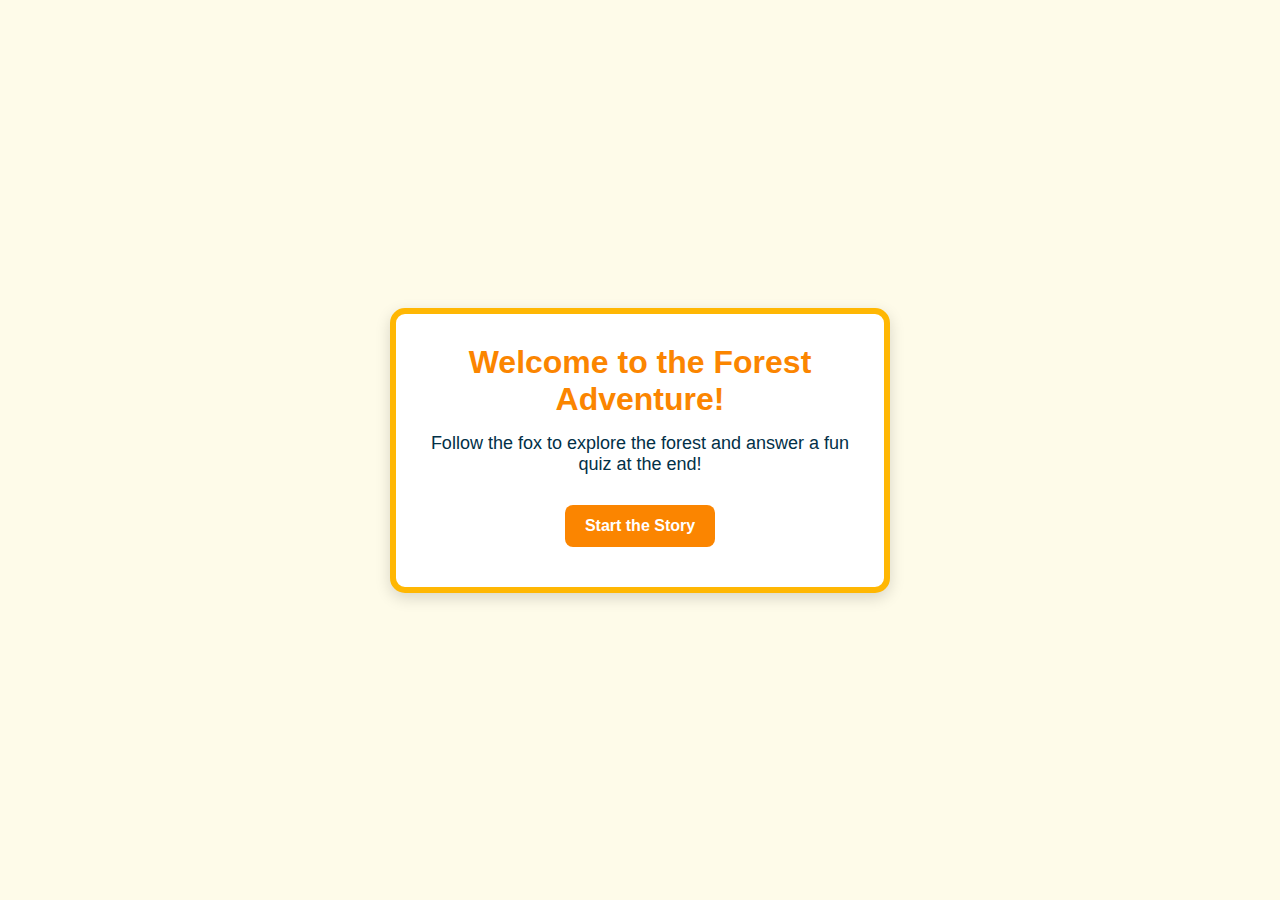
<file: index.html>
<!DOCTYPE html>
<html lang="en">
<head>
    <title>Forest Adventure</title>
    <link rel="stylesheet" href="style.css">
</head>
<body>
    <div class="container">
        <h1>Welcome to the Forest Adventure!</h1>
        <p>Follow the fox to explore the forest and answer a fun quiz at the end!</p>
        <a class="start-btn" href="story1.html">Start the Story</a>
    </div>
</body>
</html>
</file>
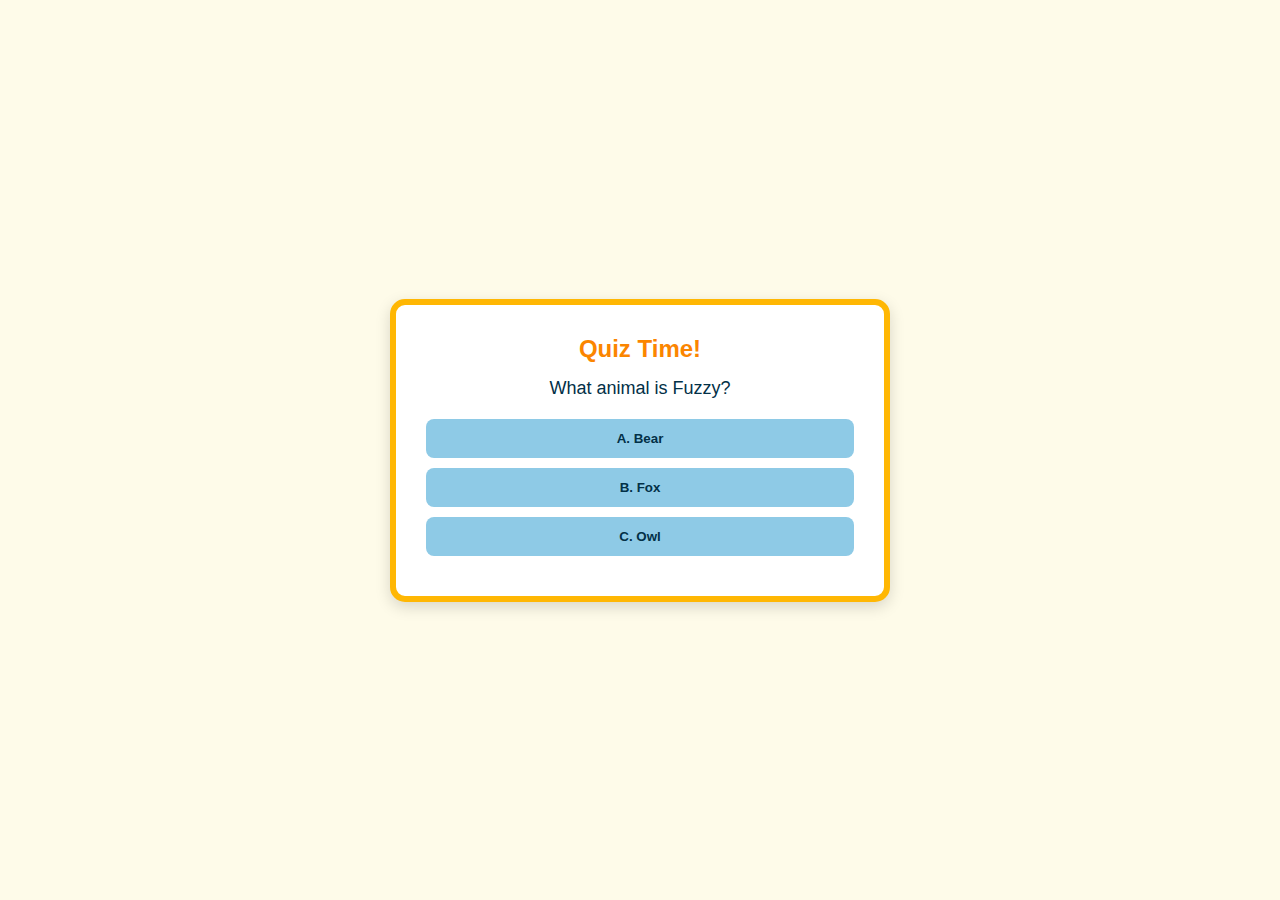
<file: quiz.html>
<!DOCTYPE html>
<html lang="en">
<head>
    <title>Forest Adventure - Quiz</title>
    <link rel="stylesheet" href="style.css">
</head>
<body>
    <div class="container">
        <h2>Quiz Time!</h2>
        <p>What animal is Fuzzy?</p>
        <button onclick="checkAnswer('bear')">A. Bear</button>
        <button onclick="checkAnswer('fox')">B. Fox</button>
        <button onclick="checkAnswer('owl')">C. Owl</button>
    </div>

    <script>
        function checkAnswer(answer) {
            if (answer === 'fox') {
                window.location.href = 'result.html?correct=true';
            } else {
                window.location.href = 'result.html?correct=false';
            }
        }
    </script>
</body>
</html>
</file>
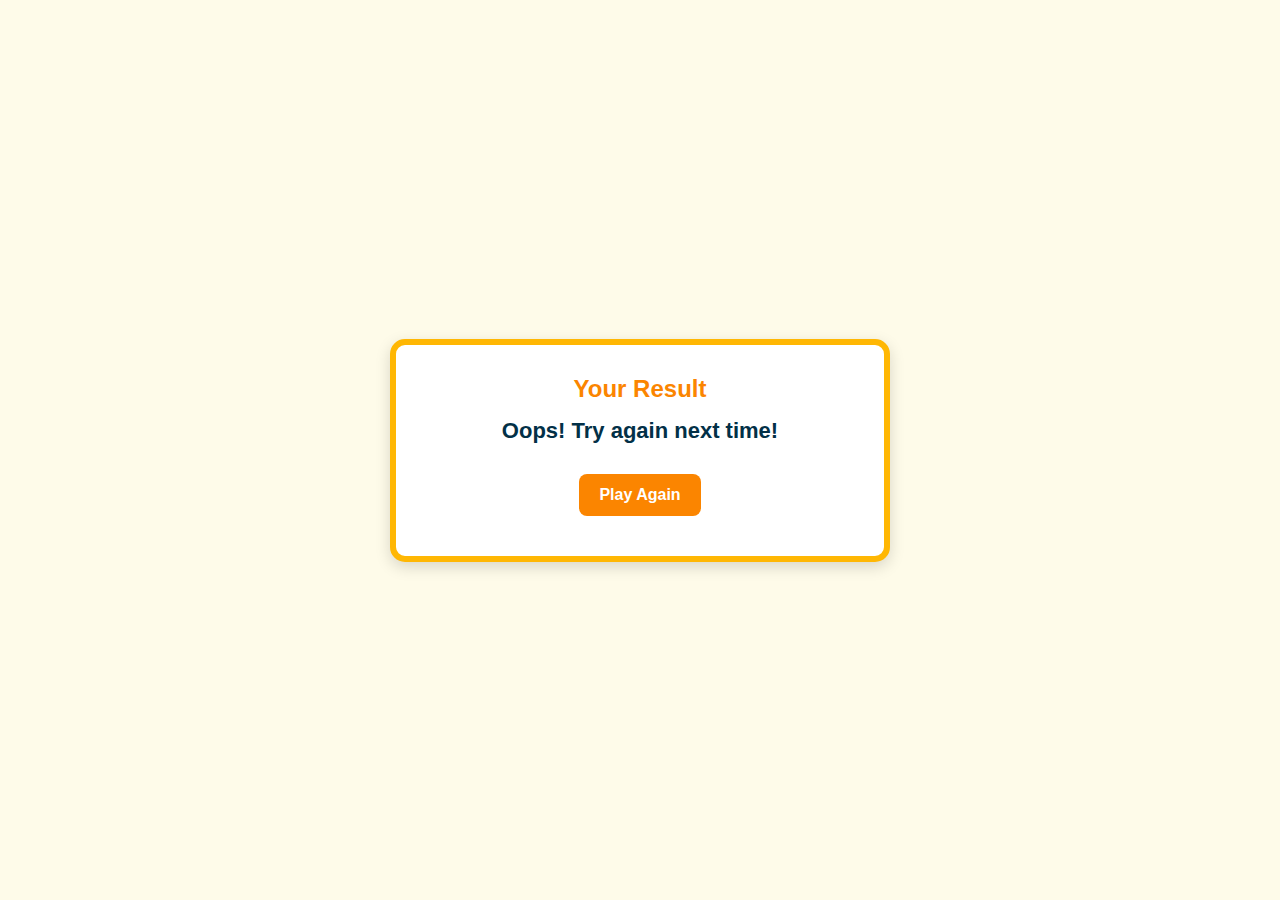
<file: result.html>
<!DOCTYPE html>
<html lang="en">
<head>
    <title>Quiz Result</title>
    <link rel="stylesheet" href="style.css">
</head>
<body>
    <div class="container">
        <h2>Your Result</h2>
        <p id="resultText"></p>
        <a href="index.html">Play Again</a>
    </div>

    <script>
        const params = new URLSearchParams(window.location.search);
        const isCorrect = params.get('correct') === 'true';

        document.getElementById('resultText').innerText = 
            isCorrect ? "🎉 Yay! You got it right! Fuzzy is a fox!" : "Oops! Try again next time!";
    </script>
</body>
</html>
</file>
<file: style.css>
/* === General Reset === */
* {
    box-sizing: border-box;
    margin: 0;
    padding: 0;
}

body {
    font-family: 'Comic Sans MS', Arial, sans-serif;
    background-color: #fefbe9;
    display: flex;
    justify-content: center;
    align-items: center;
    height: 100vh;
}

/* === Main Container === */
.container {
    background: #ffffff;
    border: 6px solid #ffb703;
    border-radius: 15px;
    padding: 30px;
    text-align: center;
    width: 90%;
    max-width: 500px;
    box-shadow: 0 5px 15px rgba(0,0,0,0.15);
    position: relative;
    animation: fadeIn 1s ease-in-out;
}

/* === Headings === */
h1, h2 {
    color: #fb8500;
    margin-bottom: 15px;
}

p {
    color: #023047;
    font-size: 18px;
    margin-bottom: 20px;
}

/* === Images inside story pages === */
.story-image {
    width: 150px;
    height: auto;
    margin: 10px 0;
}

/* === Buttons & Links === */
a, button {
    background-color: #fb8500;
    color: white;
    font-weight: bold;
    text-decoration: none;
    padding: 12px 20px;
    border: none;
    cursor: pointer;
    border-radius: 8px;
    margin: 10px 0;
    display: inline-block;
    transition: background-color 0.3s ease;
}

button {
    display: block;
    width: 100%;
}

a:hover, button:hover {
    background-color: #ffb703;
}

/* === Quiz Page Buttons === */
button {
    background-color: #8ecae6;
    color: #023047;
}

/* === Special style for correct/incorrect messages === */
#resultText {
    font-size: 22px;
    font-weight: bold;
    color: #023047;
}

/* === Animations === */
@keyframes fadeIn {
    from {
        opacity: 0;
        transform: translateY(-30px);
    }
    to {
        opacity: 1;
        transform: translateY(0);
    }
}
</file>
